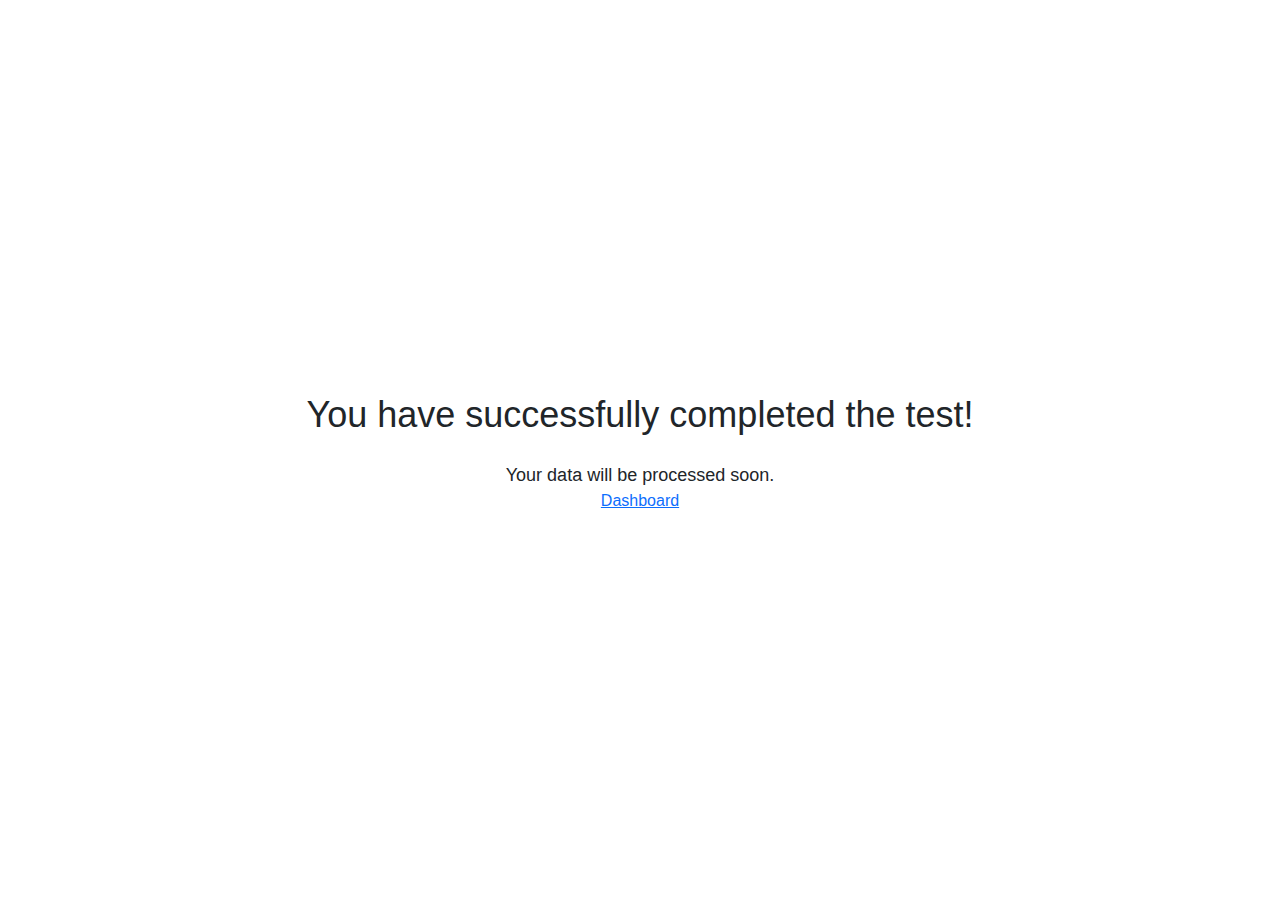
<file: EASIEST/templates/done.html>
<!DOCTYPE html>
<html lang="en">
<head>
    <meta charset="UTF-8">
    <meta name="viewport" content="width=device-width, initial-scale=1.0">
    <title>Test Completion</title>
    <!-- Bootstrap CSS -->
    <link href="https://cdn.jsdelivr.net/npm/bootstrap@5.3.0/dist/css/bootstrap.min.css" rel="stylesheet">
    <style>
        body {
            display: flex;
            flex-direction: column;
            align-items: center;
            justify-content: center;
            height: 100vh;
            margin: 0;
            font-family: Arial, sans-serif;
        }

        #main-message {
            font-size: 36px;
            text-align: center;
        }

        #sub-message {
            font-size: 18px;
            text-align: center;
            margin-top: 20px;
        }
    </style>
</head>
<body>
    <div id="main-message">
        You have successfully completed the test!
    </div>
    <div id="sub-message">
        Your data will be processed soon.
    </div>

    <!-- Bootstrap Success Button -->
    <a href="/dashboard" >Dashboard</a>
    <!-- Bootstrap JS and Popper.js -->
    <script src="https://cdn.jsdelivr.net/npm/@popperjs/core@2.11.6/dist/umd/popper.min.js"></script>
    <script src="https://cdn.jsdelivr.net/npm/bootstrap@5.3.0/dist/js/bootstrap.min.js"></script>
</body>
</html>
</file>
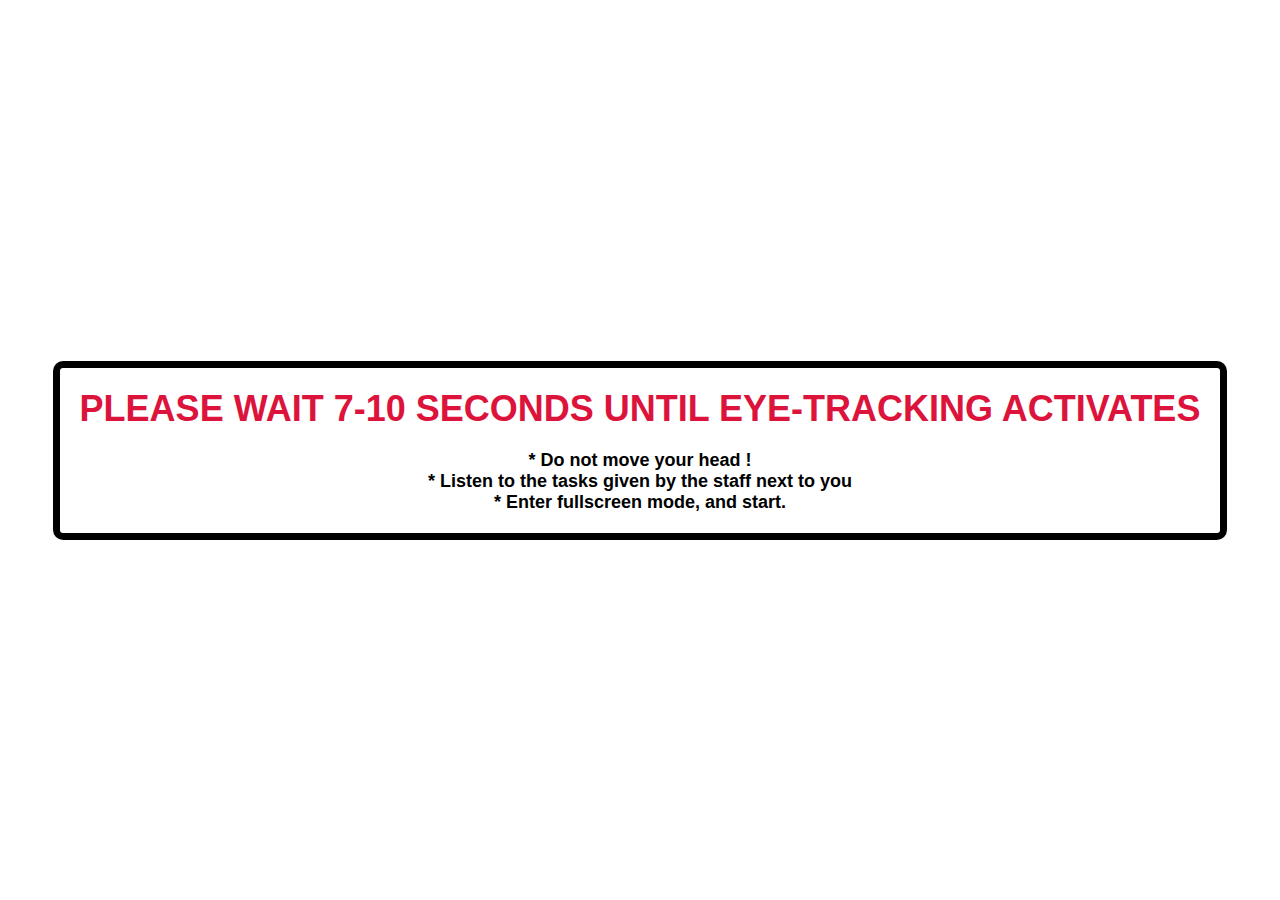
<file: EASIEST/templates/preTest.html>
<!DOCTYPE html>
<html lang="en">
<head>
    <meta charset="UTF-8">
    <meta name="viewport" content="width=device-width, initial-scale=1.0">
    <title>Pre-Test Regulations</title>

    <style>
        body {
            display: flex;
            flex-direction: column;
            align-items: center;
            justify-content: center;
            height: 100vh;
            margin: 0;
            font-family: Arial, sans-serif;
        }

        .message-container {
            border: 7px solid ;
            padding: 20px;
            margin: 10px;
            border-radius: 10px;
        }

        #main-message {
            font-size: 36px;
            text-align: center;
            color: crimson;
            font-weight: bold;
        }

        #sub-message {
            font-size: 18px;
            text-align: center;
            margin-top: 20px;
            font-weight: bold;
        }
    </style>
</head>
<body>
    <div class="message-container">
        <div id="main-message">
            PLEASE WAIT 7-10 SECONDS UNTIL EYE-TRACKING ACTIVATES
        </div>
        <div id="sub-message">
            * Do not move your head ! <br>
            * Listen to the tasks given by the staff next to you <br>
            * Enter fullscreen mode, and start.
        </div>
    </div>
</body>
</html>
</file>
